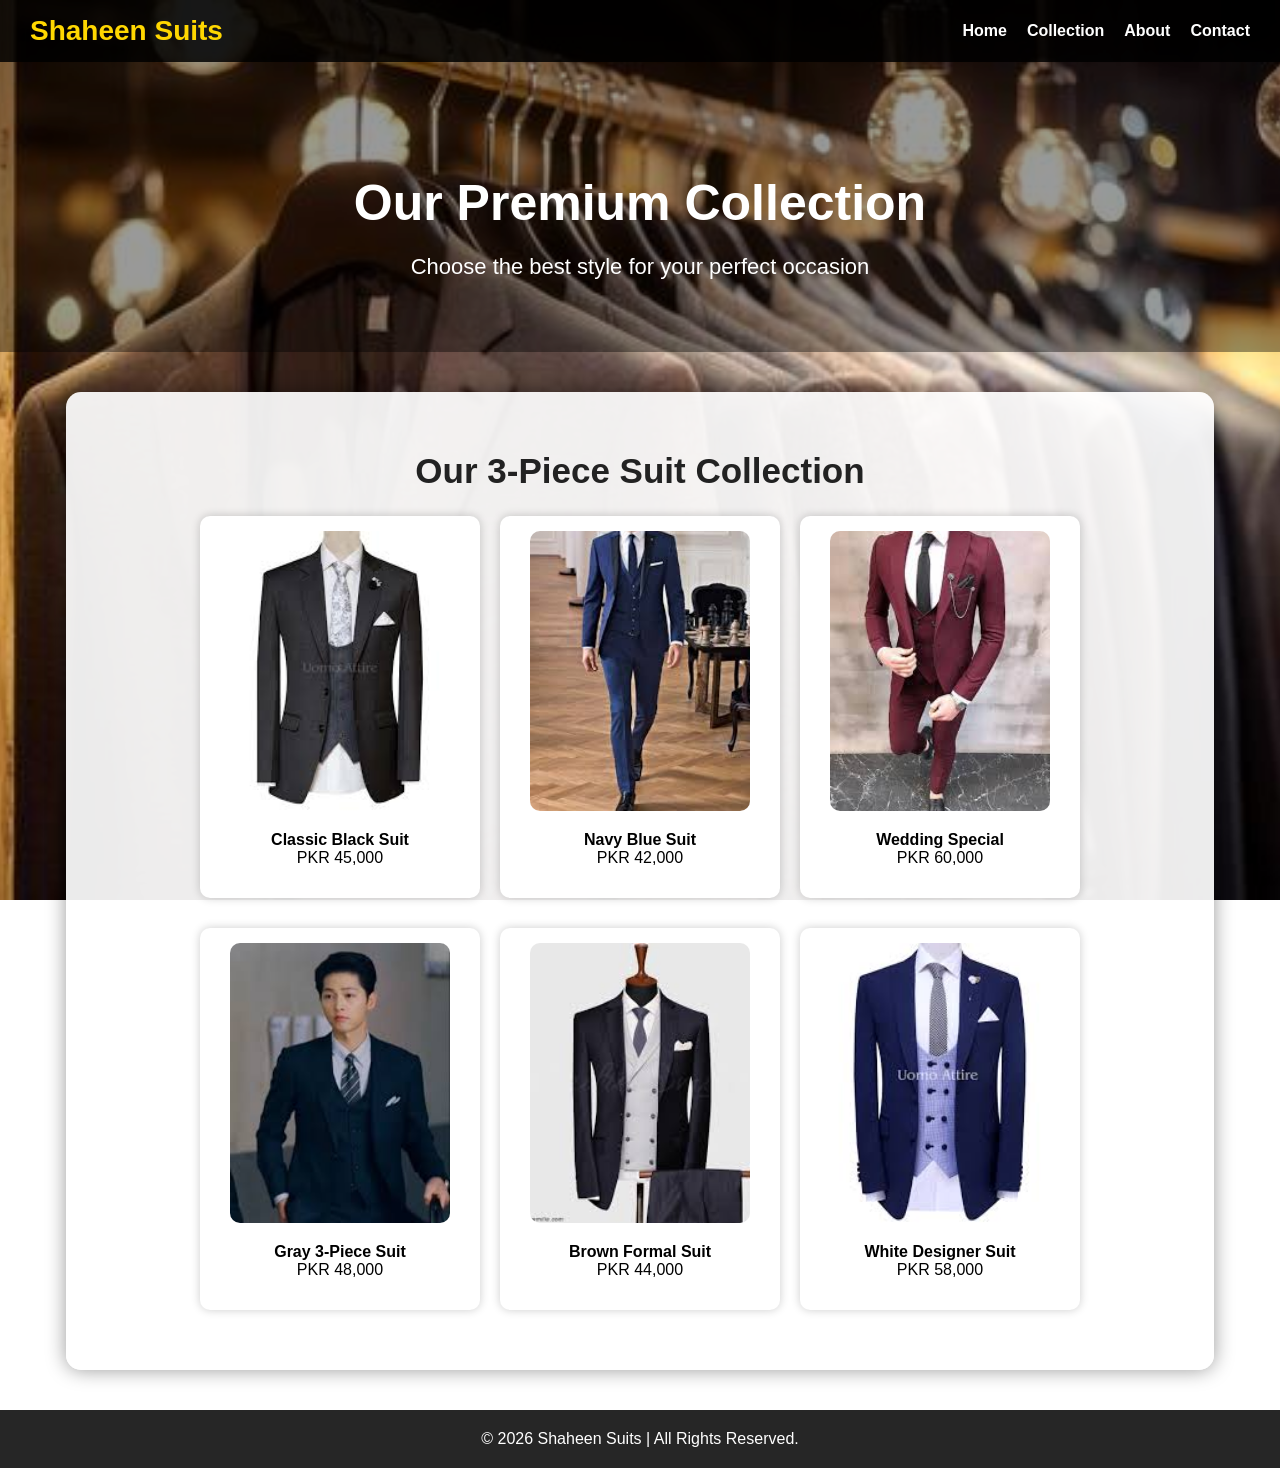
<file: index.html>
﻿<!DOCTYPE html>
<html lang="en">
<head>
    <meta charset="UTF-8">
    <meta name="viewport" content="width=device-width, initial-scale=1.0">
    <title>Shaheen Suits | Collection</title>
    <link rel="stylesheet" href="CSS Files/style1.css">
</head>
<body>
    <!-- Navigation Bar -->
    <nav>
        <div class="logo">Shaheen Suits</div>
        <div class="nav-links">
<a href="index.html">Home</a>
<a href="Collection.html">Collection</a>
<a href="About.html">About</a>
<a href="Contact.html">Contact</a>
        </div>
    </nav>
    <!-- Header -->
    <header>
        <h1>Our Premium Collection</h1>
        <p>Choose the best style for your perfect occasion</p>
    </header>
    <!-- Main Content -->
    <div class="container">

        <h2>Our 3-Piece Suit Collection</h2>

        <!-- First Row -->
        <div class="collection-row">

            <div class="suit-box">
               <img src="images/picture6.jpg.jpeg" alt="Classic Black Suit">
                <p><b>Classic Black Suit</b><br>PKR 45,000</p>
            </div>

            <div class="suit-box">
                <img src="images/image14.jpg.jpeg" alt="Navy Blue Suit">
                <p><b>Navy Blue Suit</b><br>PKR 42,000</p>
            </div>

            <div class="suit-box">
                <img src="images/picture7.jpg.jpeg" alt="Wedding Special">
                <p><b>Wedding Special</b><br>PKR 60,000</p>
            </div>

        </div>

        <!-- Second Row -->
        <div class="collection-row">

            <div class="suit-box">
                <img src="images/image9.jpg" alt="Gray Suit">
                <p><b>Gray 3-Piece Suit</b><br>PKR 48,000</p>
            </div>

            <div class="suit-box">
                <img src="images/image11.jpg.jpeg" alt="Brown Suit">
                <p><b>Brown Formal Suit</b><br>PKR 44,000</p>
            </div>

            <div class="suit-box">
                <img src="images/image12.jpg.jpeg" alt="White Designer Suit">
                <p><b>White Designer Suit</b><br>PKR 58,000</p>
            </div>

        </div>

    </div>

    <!-- Footer -->
    <footer>
        © 2026 Shaheen Suits | All Rights Reserved.
    </footer>
    <script src="JS Files/Js1.js"></script>
<script src="JS Files/main.js"></script>

</body>
</html>
</file>
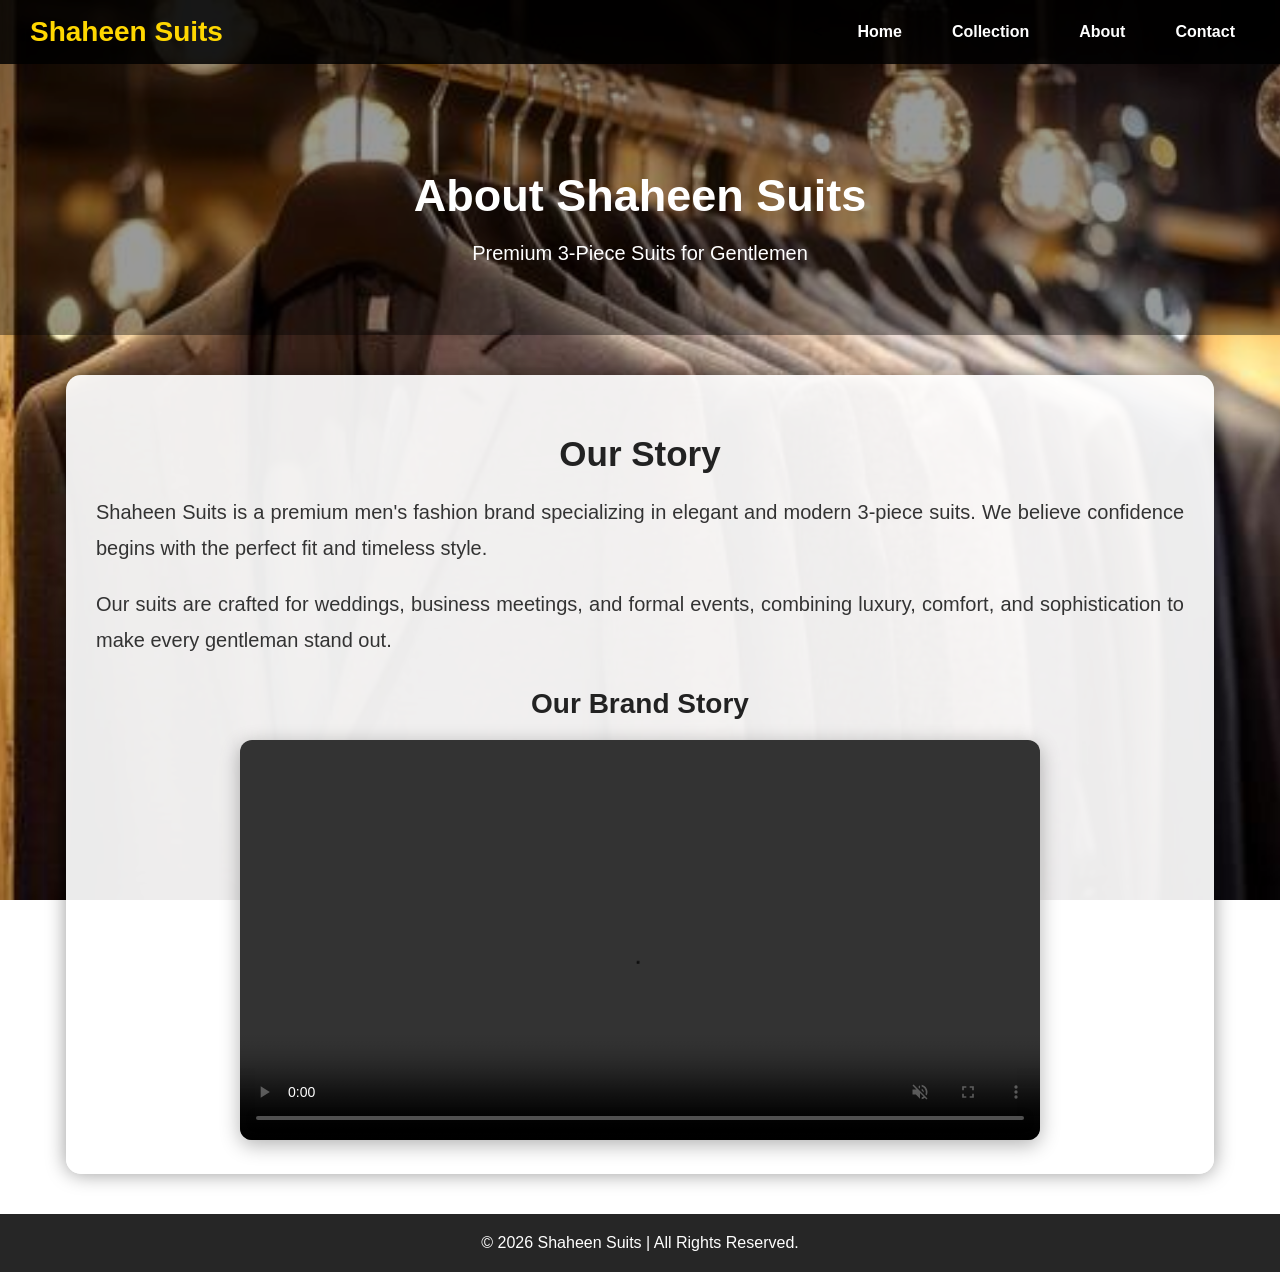
<file: About.html>
﻿<!DOCTYPE html>
<html lang="en">
<head>
    <meta charset="UTF-8">
    <meta name="viewport" content="width=device-width, initial-scale=1.0">
    <title>Shaheen Suits | About Us</title>
    <link rel="stylesheet" href="CSS Files/style3.css">
</head>

<body>

    <!-- Navigation Bar -->
    <nav>
        <div class="logo">Shaheen Suits</div>
        <div class="nav-links">
            <<a href="index.html">Home</a>
           <a href="Collection.html">Collection</a>
            <a href="About.html">About</a>
            <a href="Contact.html">Contact</a>
        </div>
    </nav>

    <!-- Header -->
    <header>
        <h1>About Shaheen Suits</h1>
        <p>Premium 3-Piece Suits for Gentlemen</p>
    </header>

    <!-- Main Content -->
    <div class="container">

        <h2>Our Story</h2>

        <p>
            Shaheen Suits is a premium men's fashion brand specializing in elegant and modern 3-piece suits. 
            We believe confidence begins with the perfect fit and timeless style.
        </p>

        <p>
            Our suits are crafted for weddings, business meetings, and formal events, combining luxury, comfort, 
            and sophistication to make every gentleman stand out.
        </p>

        <!-- Video Section -->
        <div class="about-video">
            <h3>Our Brand Story</h3>

            <video controls loop muted autoplay>
                <source src="images/video14.mp4" type="video/mp4">
                Your browser does not support the video tag.
            </video>
        </div>

    </div>

    <!-- Footer -->
    <footer>
        © 2026 Shaheen Suits | All Rights Reserved.
    </footer>
    <script src="JS Files/js3.js"></script>
    <script src="JS Files/main.js"></script>

</body>
</html>
</file>
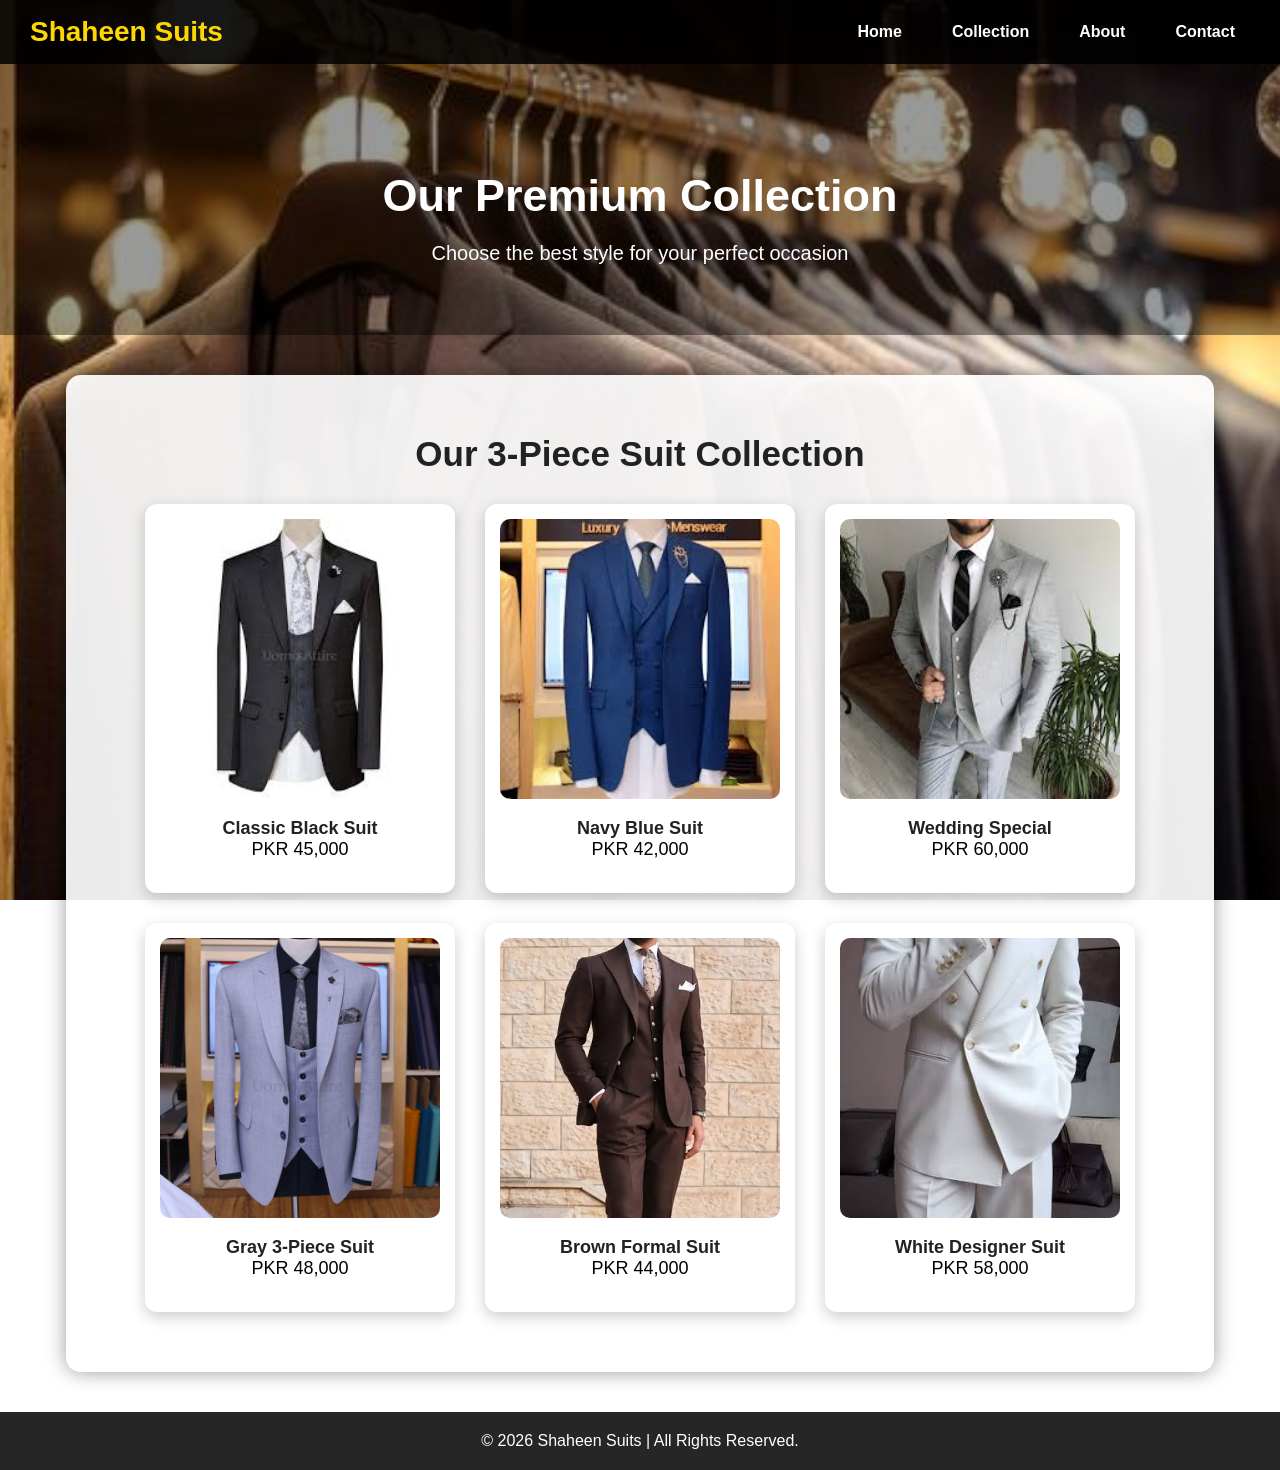
<file: Collection.html>
﻿<!DOCTYPE html>
<html lang="en">
<head>
    <meta charset="UTF-8">
    <meta name="viewport" content="width=device-width, initial-scale=1.0">
    <title>Shaheen Suits | Collection</title>
    <link rel="stylesheet" href="CSS Files/style2.css">
</head>

<body>

    <!-- Navigation Bar -->
    <nav>
        <div class="logo">Shaheen Suits</div>
        <div class="nav-links">
           <a href="index.html">Home</a>
           <a href="Collection.html">Collection</a>
            <a href="About.html">About</a>
            <a href="Contact.html">Contact</a>
        </div>
    </nav>
    <!-- Header -->
    <header>
        <h1>Our Premium Collection</h1>
        <p>Choose the best style for your perfect occasion</p>
    </header>

    <!-- Main Content -->
    <div class="container">

        <h2>Our 3-Piece Suit Collection</h2>

        <!-- First Row -->
        <div class="collection-row">

            <div class="suit-box">
                <img src="images/picture6.jpg.jpeg" alt="Classic Black Suit">
                <p><b>Classic Black Suit</b><br>PKR 45,000</p>
            </div>

            <div class="suit-box">
                <img src="images/picture3.jpg.jpeg" alt="Navy Blue Suit">
                <p><b>Navy Blue Suit</b><br>PKR 42,000</p>
            </div>

            <div class="suit-box">
                <img src="images/wedding.jpg.jpeg" alt="Wedding Special">
                <p><b>Wedding Special</b><br>PKR 60,000</p>
            </div>

        </div>

        <!-- Second Row -->
        <div class="collection-row">

            <div class="suit-box">
                <img src="images/grey.webp" alt="Gray Suit">
                <p><b>Gray 3-Piece Suit</b><br>PKR 48,000</p>
            </div>

            <div class="suit-box">
                <img src="images/brown.jpg" alt="Brown Suit">
                <p><b>Brown Formal Suit</b><br>PKR 44,000</p>
            </div>

            <div class="suit-box">
                <img src="images/white.jpg" alt="White Designer Suit">
                <p><b>White Designer Suit</b><br>PKR 58,000</p>
            </div>

        </div>

    </div>

    <!-- Footer -->
    <footer>
        © 2026 Shaheen Suits | All Rights Reserved.
    </footer>
    <script src="JS Files/js2.js"></script>
    <script src="JS Files/main.js"></script>

</body>
</html>
</file>
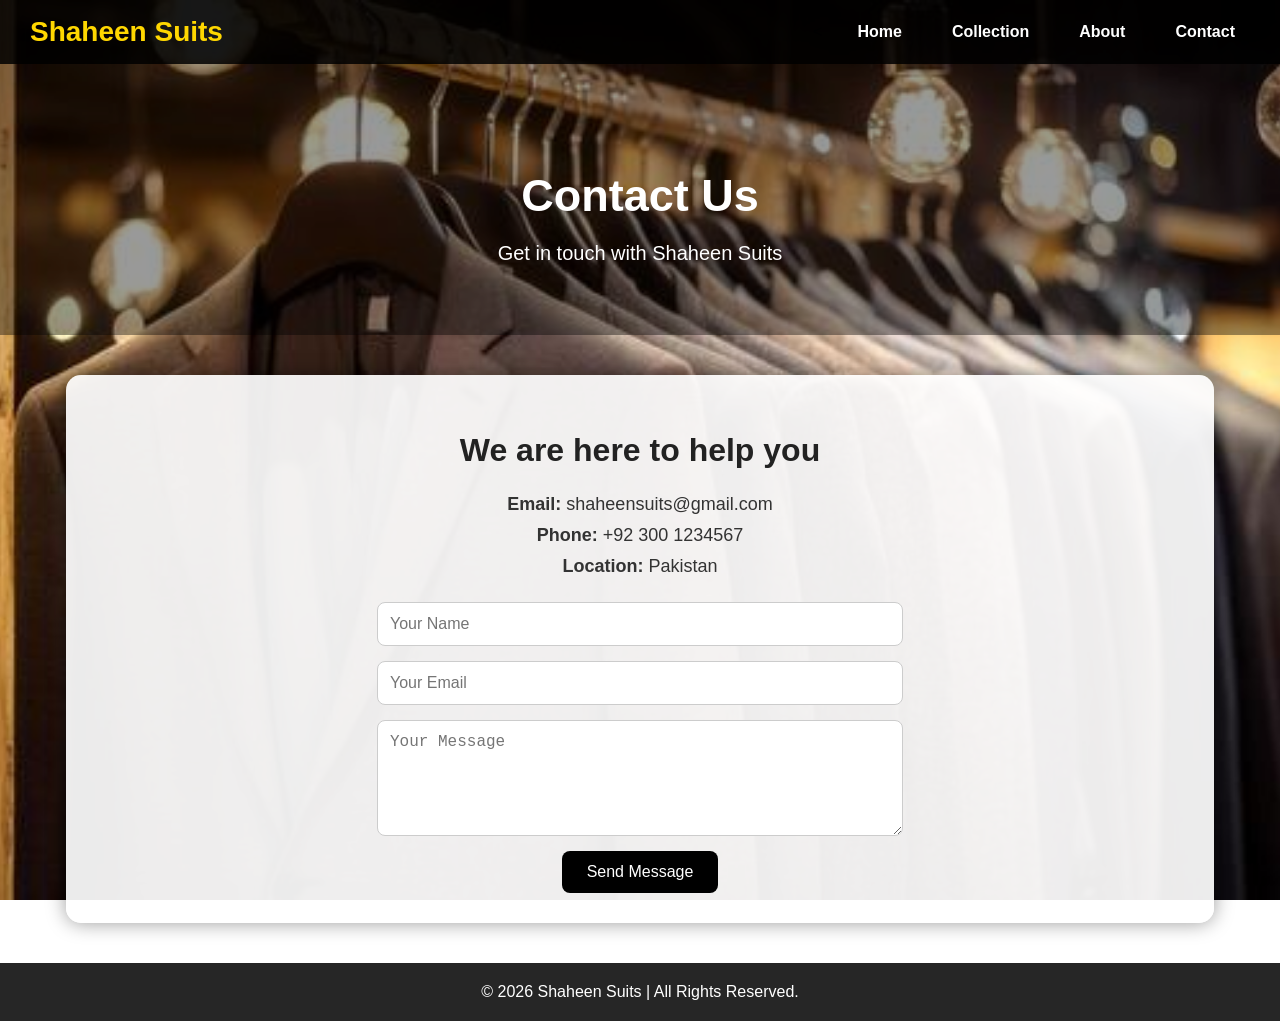
<file: Contact.html>
﻿<!DOCTYPE html>
<html lang="en">
<head>
    <meta charset="UTF-8">
    <meta name="viewport" content="width=device-width, initial-scale=1.0">
    <title>Shaheen Suits | Contact</title>
    <link rel="stylesheet" href="CSS Files/style4.css ">
</head>
<body>

    <!-- Navigation Bar -->
    <nav>
        <div class="logo">Shaheen Suits</div>
        <div class="nav-links">
             <<a href="index.html">Home</a>
           <a href="Collection.html">Collection</a>
            <a href="About.html">About</a>
            <a href="Contact.html">Contact</a>
        </div>
    </nav>

    <!-- HEADER (same style as other pages) -->
    <header>
        <h1>Contact Us</h1>
        <p>Get in touch with Shaheen Suits</p>
    </header>

    <!-- MAIN CONTAINER (same structure as other pages) -->
    <div class="container">

        <h2>We are here to help you</h2>

        <!-- Contact Info -->
        <div style="margin-bottom:25px;">
            <p><b>Email:</b> shaheensuits@gmail.com</p>
            <p><b>Phone:</b> +92 300 1234567</p>
            <p><b>Location:</b> Pakistan</p>
        </div>

        <!-- Contact Form -->
        <form>
            <input type="text" placeholder="Your Name" required>
            <input type="email" placeholder="Your Email" required>
            <textarea rows="5" placeholder="Your Message" required></textarea>
            <button type="submit">Send Message</button>
        </form>

    </div>

    <!-- FOOTER (same as other pages) -->
    <footer>
        © 2026 Shaheen Suits | All Rights Reserved.
    </footer>
    <script src="JS Files/js4.js"></script>
    <script src="JS Files/main.js"></script>

</body>
</html>
</file>
<file: CSS Files/style1.css>
/* Body Styling */
body{
    margin:0;
    font-family: Arial, sans-serif;
    background-image: url("../images/picture1.jpg.jpeg");
    background-size: cover;
    background-attachment: fixed;
    background-position: center;
}
.nav-links a.active{
    background: gold;
    color: black;
    padding: 8px 12px;
    border-radius: 5px;
}

/* Navigation Bar */
nav{
    display:flex;
    justify-content:space-between;
    align-items:center;
    background: rgba(0,0,0,0.85);
    padding:15px 30px;
    position:fixed;
    top:0;
    width:100%;
    box-sizing:border-box;   /* Important fix */
    z-index:1000;
}

.logo{
    color:gold;
    font-size:28px;
    font-weight:bold;
}

.nav-links{
    display:flex;
    align-items:center;
    gap:20px;
    flex-wrap:wrap;
}

.nav-links a{
    color:white;
    text-decoration:none;
    font-weight:bold;
    transition:0.3s;
}
.nav-links a:hover{
    background:gold;
    color:black;
    border-radius:5px;
}

/* Header */
header{
    text-align:center;
    color:white;
    padding:140px 20px 50px;
    background: rgba(0,0,0,0.4);
}

header h1{
    font-size:50px;
    margin-bottom:10px;
}

header p{
    font-size:22px;
}

/* Main Container */
.container{
    width:85%;
    margin:40px auto;
    padding:30px;
    background: rgba(255,255,255,0.92);
    border-radius:15px;
    box-shadow:0 0 20px rgba(0,0,0,0.4);
    text-align:center;
}
.collection-row{
    display: flex;
    justify-content: center;
    gap: 20px;
    margin-bottom: 30px;
    flex-wrap: wrap;
}

.suit-box{
    width: 250px;
    background: white;
    padding: 15px;
    border-radius: 10px;
    box-shadow: 0 0 10px rgba(0,0,0,0.2);
    transition: 0.3s;
}

.suit-box:hover{
    transform: translateY(-8px);
}

/* Moving Text */
.announcement{
    background:#111;
    color:white;
    padding:12px;
    border-radius:8px;
    margin-bottom:25px;
    overflow:hidden;
}

.moving-text{
    white-space: nowrap;
    display:inline-block;
    animation: move 12s linear infinite;
}

@keyframes move{
    from{
        transform: translateX(100%);
    }
    to{
        transform: translateX(-100%);
    }
}

/* Section Heading */
h2{
    font-size:35px;
    margin-bottom:25px;
    color:#222;
}

/* Table Styling */
table{
    width:100%;
    border-collapse: collapse;
    margin:auto;
    background:white;
    border-radius:10px;
    overflow:hidden;
}

th{
    background:#222;
    color:white;
    padding:18px;
    font-size:22px;
}

td{
    border:1px solid #ddd;
    padding:20px;
    text-align:center;
    font-size:18px;
}

/* Images */
img{
    width:220px;
    height:280px;
    object-fit:cover;
    border-radius:10px;
    transition:0.4s;
}

img:hover{
    transform:scale(1.08);
}

/* Price Styling */
strong{
    color:darkgreen;
    font-size:20px;
}

/* Footer */
footer{
    background: rgba(0,0,0,0.85);
    color:white;
    text-align:center;
    padding:20px;
    margin-top:30px;
}
</file>
<file: CSS Files/style3.css>
/* Body Styling */
body{
    margin:0;
    font-family:Arial, sans-serif;
    background-image:url("../images/picture1.jpg.jpeg");
    background-size:cover;
    background-attachment:fixed;
    background-position:center;
}

/* Navigation Bar */
nav{
    display:flex;
    justify-content:space-between;
    align-items:center;
    background:rgba(0,0,0,0.85);
    padding:15px 30px;
    position:fixed;
    top:0;
    width:100%;
    box-sizing:border-box;
    z-index:1000;
}

.logo{
    color:gold;
    font-size:28px;
    font-weight:bold;
}

.nav-links{
    display:flex;
    gap:20px;
    align-items:center;
}

.nav-links a{
    color:white;
    text-decoration:none;
    font-weight:bold;
    padding:8px 15px;
    transition:0.3s;
}

.nav-links a:hover{
    background:gold;
    color:black;
    border-radius:5px;
}

/* Header */
header{
    text-align:center;
    color:white;
    padding:140px 20px 50px;
    background:rgba(0,0,0,0.4);
}

header h1{
    font-size:45px;
    margin-bottom:10px;
}

header p{
    font-size:20px;
}

/* Main Container */
.container{
    width:85%;
    margin:40px auto;
    padding:30px;
    background:rgba(255,255,255,0.92);
    border-radius:15px;
    box-shadow:0 0 20px rgba(0,0,0,0.4);
    text-align:center;
}

.container h2{
    font-size:35px;
    color:#222;
    margin-bottom:20px;
}

.container p{
    font-size:20px;
    line-height:1.8;
    color:#333;
    margin-bottom:20px;
    text-align:justify;
}

/* Video Section */
.about-video{
    margin-top:30px;
}

.about-video h3{
    font-size:28px;
    margin-bottom:20px;
    color:#222;
}

video{
    width:80%;
    max-width:800px;
    border-radius:12px;
    box-shadow:0 5px 20px rgba(0,0,0,0.3);
}

/* Footer */
footer{
    background:rgba(0,0,0,0.85);
    color:white;
    text-align:center;
    padding:20px;
    margin-top:30px;
}
</file>
<file: CSS Files/style2.css>
/* Body Styling */
body{
    margin:0;
    font-family: Arial, sans-serif;
    background-image:url("../images/picture1.jpg.jpeg");
    background-size:cover;
    background-attachment:fixed;
    background-position:center;
}

/* Navigation Bar */
nav{
    display:flex;
    justify-content:space-between;
    align-items:center;
    background:rgba(0,0,0,0.85);
    padding:15px 30px;
    position:fixed;
    top:0;
    width:100%;
    box-sizing:border-box;
    z-index:1000;
}

.logo{
    color:gold;
    font-size:28px;
    font-weight:bold;
}

.nav-links{
    display:flex;
    gap:20px;
    align-items:center;
}

.nav-links a{
    color:white;
    text-decoration:none;
    font-weight:bold;
    padding:8px 15px;
    transition:0.3s;
}

.nav-links a:hover{
    background:gold;
    color:black;
    border-radius:5px;
}

/* Header */
header{
    text-align:center;
    color:white;
    padding:140px 20px 50px;
    background:rgba(0,0,0,0.4);
}

header h1{
    font-size:45px;
    margin-bottom:10px;
}

header p{
    font-size:20px;
}

/* Main Container */
.container{
    width:85%;
    margin:40px auto;
    padding:30px;
    background:rgba(255,255,255,0.92);
    border-radius:15px;
    box-shadow:0 0 20px rgba(0,0,0,0.4);
    text-align:center;
}

.container h2{
    font-size:35px;
    margin-bottom:30px;
    color:#222;
}

/* Collection Layout */
.collection-row{
    display:flex;
    justify-content:center;
    gap:30px;
    margin-bottom:30px;
    flex-wrap:wrap;
}

/* Suit Box */
.suit-box{
    background:white;
    width:280px;
    padding:15px;
    border-radius:12px;
    box-shadow:0 5px 15px rgba(0,0,0,0.2);
    transition:0.4s;
}

.suit-box:hover{
    transform:translateY(-8px);
}

/* Images */
.suit-box img{
    width:100%;
    height:280px;
    object-fit:cover;
    border-radius:10px;
    transition:0.4s;
}

.suit-box img:hover{
    transform:scale(1.05);
}

/* Text */
.suit-box p{
    margin-top:15px;
    font-size:18px;
}

.suit-box b{
    color:#222;
}

footer{
    background:rgba(0,0,0,0.85);
    color:white;
    text-align:center;
    padding:20px;
    margin-top:30px;
}
</file>
<file: CSS Files/style4.css>
/* =========================
   GLOBAL BODY STYLE
========================= */
body{
    margin:0;
    font-family: Arial, sans-serif;
    background-image:url("../images/picture1.jpg.jpeg");
    background-size:cover;
    background-attachment:fixed;
    background-position:center;
}

/* =========================
   NAVBAR (SAME FOR ALL PAGES)
========================= */
nav{
    display:flex;
    justify-content:space-between;
    align-items:center;
    background:rgba(0,0,0,0.85);
    padding:15px 30px;
    position:fixed;
    top:0;
    width:100%;
    box-sizing:border-box;
    z-index:1000;
}

.logo{
    color:gold;
    font-size:28px;
    font-weight:bold;
}

.nav-links{
    display:flex;
    gap:20px;
    align-items:center;
}

.nav-links a{
    color:white;
    text-decoration:none;
    font-weight:bold;
    padding:8px 15px;
    transition:0.3s;
    border-radius:5px;
}

.nav-links a:hover{
    background:gold;
    color:black;
}

/* =========================
   HEADER (SAME STYLE)
========================= */
header{
    text-align:center;
    color:white;
    padding:140px 20px 50px;
    background:rgba(0,0,0,0.4);
}

header h1{
    font-size:45px;
    margin-bottom:10px;
}

header p{
    font-size:20px;
}

/* =========================
   MAIN CONTAINER
========================= */
.container{
    width:85%;
    margin:40px auto;
    padding:30px;
    background:rgba(255,255,255,0.92);
    border-radius:15px;
    box-shadow:0 0 20px rgba(0,0,0,0.4);
    text-align:center;
}

.container h2{
    font-size:32px;
    margin-bottom:25px;
    color:#222;
}

/* =========================
   CONTACT INFO
========================= */
.container p{
    font-size:18px;
    color:#333;
    margin:10px 0;
}

/* =========================
   FORM DESIGN
========================= */
form{
    display:flex;
    flex-direction:column;
    align-items:center;
    gap:15px;
    margin-top:20px;
}

input, textarea{
    width:60%;
    max-width:500px;
    padding:12px;
    border:1px solid #ccc;
    border-radius:8px;
    font-size:16px;
    outline:none;
    transition:0.3s;
}

input:focus, textarea:focus{
    border-color:gold;
    box-shadow:0 0 8px rgba(255,215,0,0.5);
}

/* =========================
   BUTTON
========================= */
button{
    padding:12px 25px;
    background:black;
    color:white;
    border:none;
    border-radius:8px;
    font-size:16px;
    cursor:pointer;
    transition:0.3s;
}

button:hover{
    background:gold;
    color:black;
}

/* =========================
   FOOTER (SAME STYLE)
========================= */
footer{
    background:rgba(0,0,0,0.85);
    color:white;
    text-align:center;
    padding:20px;
    margin-top:30px;
}
</file>
